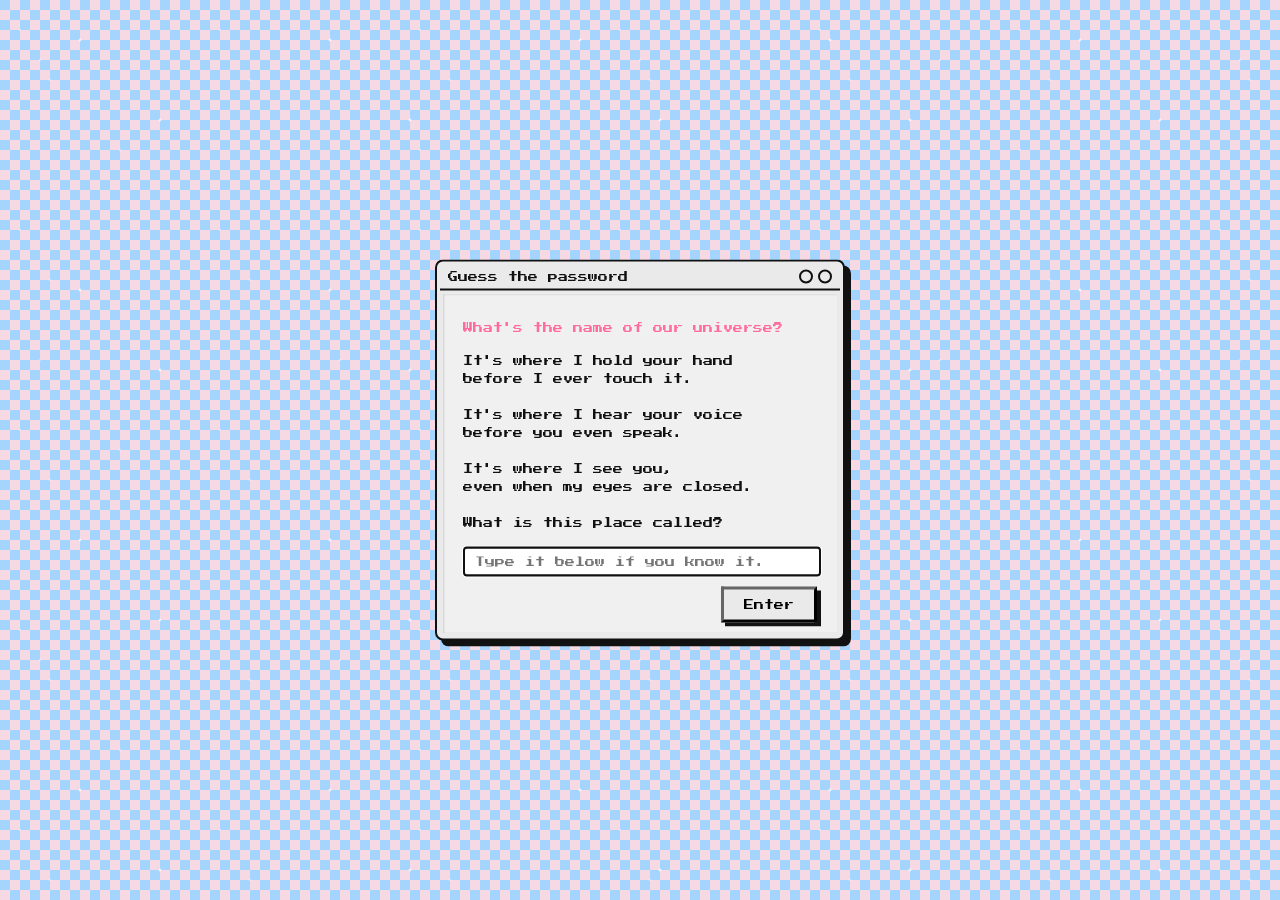
<file: index.html>
<!DOCTYPE html>
<html lang="en">
<head>
    <meta charset="UTF-8">
    <meta name="viewport" content="width=device-width, initial-scale=1.0">
    <title>Daydreamin'</title>

    <!-- IMPORTING THE NEW RETRO FONT -->
    <link rel="preconnect" href="https://fonts.googleapis.com">
    <link rel="preconnect" href="https://fonts.gstatic.com" crossorigin>
    <link href="https://fonts.googleapis.com/css2?family=Press+Start+2P&display=swap" rel="stylesheet">
    <link rel="stylesheet" href="style.css">
</head>

<body>
    <div class="stars" id="stars1"></div>
    <div class="stars" id="stars2"></div>
    <div class="stars" id="stars3"></div>

    <div id="desktop-wrapper">
        <div id="desktop-icons-container"></div>
        <div class="taskbar">
            <button class="start-button">Start</button>
            <button class="action-button" id="create-note-button">Create Note</button>
            <div id="taskbar-windows"></div>
            <div class="clock" id="clock">12:00 PM</div>
        </div>
        <div class="window memory-popup" id="memory-popup-template" data-memory-id=""></div>
        <div class="window final-popup-special" id="final-popup"></div>
    </div>
    <div id="entry-wrapper">
        <div class="window" id="password-window"></div>
    </div>
    <div class="window" id="birthday-popup"></div>
    <div class="window" id="note-window">
        <div class="title-bar">
            <div class="title-bar-text">Note</div>
            <div class="title-bar-controls">
                <button class="close-button"></button>
            </div>
        </div>
        <div class="window-body">
            <textarea id="note-textarea"></textarea>
            <button id="save-note-button" class="action-button">Save</button>
        </div>
    </div>

    <script src="https://w.soundcloud.com/player/api.js"></script>
    <script src="script.js"></script>
</body>
</html>
</file>
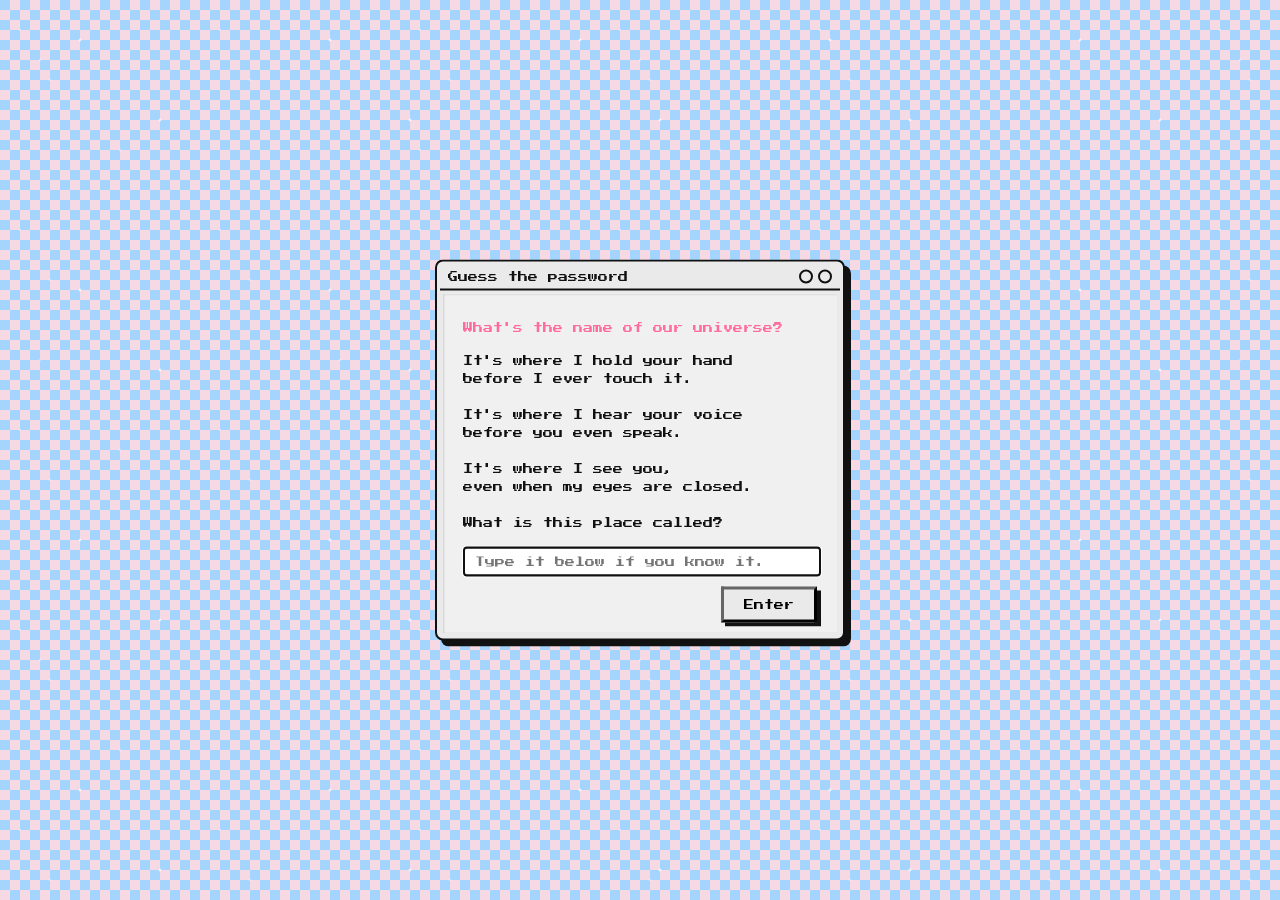
<file: enhanced_daydreamin_universe.html>
<!DOCTYPE html>
<html lang="en">
<head>
    <meta charset="UTF-8">
    <meta name="viewport" content="width=device-width, initial-scale=1.0">
    <title>Daydreamin'</title>
    
    <!-- IMPORTING THE NEW RETRO FONT -->
    <link rel="preconnect" href="https://fonts.googleapis.com">
    <link rel="preconnect" href="https://fonts.gstatic.com" crossorigin>
    <link href="https://fonts.googleapis.com/css2?family=Press+Start+2P&display=swap" rel="stylesheet">

    <style>
        /* --- Global, Background, and NEW FONT --- */
        body {
            font-family: 'Press Start 2P', monospace;
            font-size: 10px;
            color: #111;
            background-color: #A3D5FF;
            background-image: 
                linear-gradient(45deg, #F7D9E3 25%, transparent 25%), 
                linear-gradient(-45deg, #F7D9E3 25%, transparent 25%),
                linear-gradient(45deg, transparent 75%, #F7D9E3 75%),
                linear-gradient(-45deg, transparent 75%, #F7D9E3 75%);
            background-size: 20px 20px;
            background-position: 0 0, 0 10px, 10px -10px, -10px 0px;
            
            margin: 0;
            height: 100vh;
            width: 100vw;
            overflow: hidden;
            cursor: url("data:image/svg+xml;utf8,<svg xmlns='http://www.w3.org/2000/svg' width='32' height='32' style='font-size:10px;'><path d='M0,0 L0,28 L21,14 Z' style='fill:%23111;stroke:%23fff;stroke-width:1.5px;'/></svg>") 0 0, auto;
            touch-action: none;
        }

        /* --- CSS-ONLY PIXEL STARFIELD --- */
        .stars {
            position: fixed; top: 0; left: 0;
            width: 100%; height: 100%;
            background-repeat: repeat;
            animation: shine-and-move linear infinite;
        }
        #stars1 { background-image: radial-gradient(1px 1px at 20px 30px, #fff, transparent), radial-gradient(1px 1px at 50px 80px, #fff, transparent); background-size: 200px 200px; animation-duration: 200s; }
        #stars2 { background-image: radial-gradient(1px 1px at 40px 60px, #fff, transparent), radial-gradient(1px 1px at 120px 150px, #fff, transparent); background-size: 300px 300px; animation-duration: 150s; }
        #stars3 { background-image: radial-gradient(2px 2px at 80px 40px, #fff, transparent), radial-gradient(2px 2px at 160px 120px, #fff, transparent); background-size: 250px 250px; animation-duration: 100s; }
        @keyframes shine-and-move { from { background-position: 0 0; opacity: 0.8; } 50% { opacity: 1; } to { background-position: -10000px 5000px; opacity: 0.8; } }

        /* --- Screen Wrappers --- */
        #entry-wrapper { display: flex; align-items: center; justify-content: center; height: 100%; }
        #desktop-wrapper { display: none; height: 100%; width: 100%; }
        
        /* --- ENHANCED TASKBAR --- */
        .taskbar {
            position: fixed; bottom: 0; left: 0; right: 0; height: 36px;
            background-color: #EAEAEA; border-top: 2px solid #111;
            padding: 0 5px; display: flex; align-items: center; z-index: 5000; gap: 6px;
        }
        .start-button {
            padding: 4px 12px; font-weight: bold; border: 2px solid #111; background: #FFB3C1;
            color: #111; border-radius: 6px; box-shadow: 3px 3px 0 #111;
            transition: all 0.1s ease-out; font-size: 10px;
        }
        .start-button:hover { transform: translate(1px, 1px); box-shadow: 2px 2px 0 #111; }
        .start-button:active { transform: translate(3px, 3px); box-shadow: 0 0 0 #111; }
        #taskbar-windows { display: flex; gap: 4px; height: 100%; align-items: center; }
        .taskbar-tab {
            display: flex; align-items: center; justify-content: center;
            height: 28px; width: 32px; padding: 0; border: 2px solid #111;
            background: #EAEAEA; color: #111;
            border-radius: 6px; box-shadow: 2px 2px 0 #111; font-size: 10px;
            overflow: hidden;
        }
        .taskbar-tab .icon-visual, .taskbar-tab .icon-visual img {
            width: 22px;
            height: 22px;
            object-fit: contain;
        }
        .taskbar-tab.active { background: #DCDCDC; box-shadow: inset 2px 2px 0 #11111188; border-style: solid; }
        .clock {
            margin-left: auto; padding: 4px 8px;
            background: #111; color: #9BF6FF;
            border: 2px solid #111; border-radius: 4px;
            box-shadow: inset 2px 2px 0 #00000088; font-size: 10px;
        }

        /* --- WINDOWS: New Chunky, Drawn Style --- */
        .window {
            background: #EAEAEA; border: 2px solid #111;
            box-shadow: 6px 6px 0px #111; border-radius: 8px;
            padding: 3px; position: absolute;
            top: 50%; left: 50%; transform: translate(-50%, -50%);
            width: 90%; max-width: 400px;
            display: none; z-index: 1000;
            animation: openWindow 0.3s ease-out;
        }
        @keyframes openWindow { from { transform: translate(-50%, -50%) scale(0.5); opacity: 0; } to { transform: translate(-50%, -50%) scale(1); opacity: 1; } }
        
        #password-window { display: block; }
        .title-bar { 
            background: transparent; color: #111; padding: 5px 8px; 
            display: flex; justify-content: space-between; align-items: center; 
            font-weight: normal; user-select: none; border-bottom: 2px solid #111;
            font-size: 10px;
        }
        .title-bar-controls { display: flex; gap: 5px; }
        .title-bar-controls button {
             width: 14px; height: 14px; min-height: 14px; 
             background-color: transparent; border: 2px solid #111;
             border-radius: 50%; padding: 0;
        }
        .close-button::before { display: none; }
        .window-body { 
            background-color: #F0F0F0; color: #111;
            padding: 10px 20px; margin: 3px;
            border: none; box-shadow: inset 1px 1px 2px #00000022;
            max-height: 60vh; overflow-y: auto; line-height: 1.8;
        }
        .window-body p { margin: 1.5em 0; }

        .window-body::-webkit-scrollbar { width: 16px; }
        .window-body::-webkit-scrollbar-track { background: #DCDCDC; border-left: 2px solid #111; }
        .window-body::-webkit-scrollbar-thumb { background-color: #B0B0B0; border: 2px solid #111; border-radius: 4px; }

        /* --- Entry Screen & Action Buttons --- */
        .riddle { margin-top: 0; line-height: 1.8; }
        #password-form input[type="text"] { 
            width: calc(100% - 20px); padding: 8px 10px; margin-bottom: 10px; 
            border: 2px solid #111; font-family: 'Press Start 2P', monospace; 
            font-size: 10px; background: #fff;
        }
        .action-button {
            padding: 10px 20px; font-family: 'Press Start 2P', monospace; font-size: 10px;
            background: #EAEAEA; border: 3px outset #111; box-shadow: 4px 4px 0 #111;
            transition: all 0.1s ease-out;
        }
        .action-button:hover { background: #f5f5f5; }
        .action-button:active { border-style: inset; transform: translate(4px, 4px); box-shadow: none; }
        .error-message { color: #FF3B30; margin-bottom: 10px; font-weight: bold; display: none; }

        /* --- Container for Draggable Icons --- */
        #desktop-icons-container {
            position: absolute; top: 0; left: 0;
            width: 100%; height: calc(100% - 36px); z-index: 1;
        }

        /* --- DRAGGABLE & FLOATING ICONS --- */
        .desktop-icon {
            position: absolute; width: 90px; text-align: center;
            animation-iteration-count: infinite; animation-timing-function: ease-in-out;
            animation-direction: alternate; user-select: none;
        }
        .desktop-icon.dragging { animation-play-state: paused; z-index: 100; transform: scale(1.1); }
        
        @keyframes float1 { from { transform: translate(0, 0); } to { transform: translate(15px, 20px); } }
        @keyframes float2 { from { transform: translate(0, 0); } to { transform: translate(-18px, 12px); } }
        @keyframes float3 { from { transform: translate(0, 0); } to { transform: translate(12px, -15px) rotate(8deg); } }
        @keyframes float4 { from { transform: translate(0, 0); } to { transform: translate(-10px, -18px) rotate(-8deg); } }
        @keyframes float5 { 0% { transform: translateY(5px); } 25% { transform: translateX(-5px); } 50% { transform: translateY(-5px); } 75% { transform: translateX(5px); } 100% { transform: translateY(5px); } }
        @keyframes float6 { from { transform: scale(1); } to { transform: scale(1.05); } }

        .desktop-icon:hover { background: rgba(163, 213, 255, 0.7); border-radius: 8px; }
        .desktop-icon .icon-visual {
            height: 40px; 
            display: flex;
            align-items: center;
            justify-content: center;
        }
        .desktop-icon .icon-visual img {
            width: 40px;
            height: 40px;
            object-fit: contain;
        }
        .desktop-icon .icon-label {
            margin-top: 8px; color: #333;
            text-shadow: 1px 1px 0px #fff;
            word-wrap: break-word; font-size: 10px; line-height: 1.4;
        }
        .desktop-icon:hover .icon-label { background: rgba(0, 0, 128, 0.7); color: #fff; text-shadow: none; border-radius: 4px; }
        
        .starlight-materialize { animation: starlight-materialize 1.5s cubic-bezier(0.19, 1, 0.22, 1) forwards; }
        @keyframes starlight-materialize { 0% { opacity: 0; transform: scale(0.5); filter: blur(10px) drop-shadow(0 0 20px #fff); } 60% { opacity: 1; filter: blur(2px) drop-shadow(0 0 10px #D4AF37); } 100% { opacity: 1; transform: scale(1); filter: blur(0) drop-shadow(0 0 0px transparent); } }

        /* --- Popups & Video --- */
        .memory-popup { max-width: 350px; }
        .popup-visual {
            text-align: center;
            margin-bottom: 15px;
            display: flex;
            justify-content: center;
            align-items: center;
            padding-top: 10px;
        }
        .popup-visual img {
            width: 96px;
            height: 96px;
            object-fit: contain;
        }
        .popup-text { line-height: 1.8; text-align: left; }

        /* --- ENHANCED FINAL POPUP & RETRO AUDIO CONTROLS --- */
        .final-popup-special { 
            width: 90%; max-width: 650px; 
            background: linear-gradient(135deg, #1a1a1a 0%, #2d2d2d 100%); 
            border: 3px solid #FFB3C1; 
            box-shadow: 0 0 20px rgba(255, 179, 193, 0.3), 8px 8px 0px #111;
        }
        .final-popup-special .title-bar { 
            background: linear-gradient(90deg, #FFB3C1, #F7D9E3);
            color: #111; border-color: #111; 
            text-shadow: 1px 1px 0 rgba(255,255,255,0.3);
        }
        .final-popup-special .window-body { 
            background: linear-gradient(135deg, #111 0%, #1a1a1a 100%); 
            color: #EAEAEA; 
            border: 2px inset #333;
        }
        .final-popup-special .close-button { 
            border-color: #FFB3C1; 
            background: #FFB3C1;
        }
        
        #lyric-display {
            width: 100%; min-height: 100px; display: flex; justify-content: center;
            align-items: center; text-align: center; font-size: 20px;
            line-height: 1.7; color: #EAEAEA; margin-bottom: 25px;
            background: linear-gradient(45deg, #0a0a0a, #1a1a1a);
            border: 2px inset #333; border-radius: 8px; padding: 20px;
            box-shadow: inset 0 0 10px rgba(0,0,0,0.5);
        }
        .lyric-line { 
            animation: fadeIn 0.5s forwards; 
            text-shadow: 0 0 5px rgba(255, 179, 193, 0.3);
        }
        @keyframes fadeIn { to { opacity: 1; } }

        /* --- ENHANCED RETRO AUDIO CONTROLS --- */
        #custom-audio-controls {
            display: flex; align-items: center; gap: 12px;
            width: 100%; padding: 15px; box-sizing: border-box;
            background: linear-gradient(135deg, #2a2a2a 0%, #1a1a1a 100%);
            border: 2px outset #444; border-radius: 10px;
            box-shadow: inset 0 0 10px rgba(0,0,0,0.3);
        }

        #play-pause-button {
            font-family: 'Press Start 2P', monospace; font-size: 10px;
            width: 60px; height: 50px; 
            border: 3px outset #FFB3C1;
            background: linear-gradient(135deg, #FFB3C1 0%, #F7D9E3 100%);
            color: #111; border-radius: 8px;
            box-shadow: 3px 3px 0 #111, inset 0 0 5px rgba(255,255,255,0.2);
            transition: all 0.15s ease;
            text-shadow: 1px 1px 0 rgba(255,255,255,0.3);
        }
        #play-pause-button:hover {
            background: linear-gradient(135deg, #F7D9E3 0%, #FFB3C1 100%);
            transform: translate(1px, 1px);
            box-shadow: 2px 2px 0 #111, inset 0 0 5px rgba(255,255,255,0.2);
        }
        #play-pause-button:active {
            transform: translate(3px, 3px);
            box-shadow: 0 0 0 #111, inset 2px 2px 5px rgba(0,0,0,0.3);
        }
        #play-pause-button.playing { 
            border-style: inset; 
            background: linear-gradient(135deg, #9BF6FF 0%, #A3D5FF 100%);
            color: #111;
        }

        .time-display {
            background: linear-gradient(135deg, #111 0%, #000 100%); 
            color: #9BF6FF; padding: 8px 12px;
            font-size: 10px; 
            border: 2px inset #000; border-radius: 6px;
            box-shadow: inset 2px 2px 5px rgba(0,0,0,0.5);
            text-shadow: 0 0 3px rgba(155, 246, 255, 0.5);
            font-weight: bold;
        }

        .progress-bar {
            flex-grow: 1; height: 24px; 
            background: linear-gradient(135deg, #000 0%, #111 100%);
            border: 2px inset #000; cursor: pointer; border-radius: 6px;
            box-shadow: inset 2px 2px 5px rgba(0,0,0,0.7);
            overflow: hidden;
        }
        .progress-bar-fill {
            height: 100%; width: 0%; 
            background: linear-gradient(90deg, #FFB3C1 0%, #F7D9E3 50%, #9BF6FF 100%);
            border-radius: 4px;
            box-shadow: 0 0 5px rgba(255, 179, 193, 0.5);
            transition: width 0.1s ease;
        }

        #soundcloud-player-container {
            position: absolute;
            left: -9999px; /* Hides the player off-screen */
        }

        /* --- Enhanced styling for password and birthday windows --- */
        .riddle em {
            color: #FF6B9D;
            font-style: normal;
            text-shadow: 1px 1px 0 rgba(255,255,255,0.3);
        }
    </style>
</head>

<body>
    <div class="stars" id="stars1"></div>
    <div class="stars" id="stars2"></div>
    <div class="stars" id="stars3"></div>

    <div id="desktop-wrapper">
        <div id="desktop-icons-container"></div> 
        <div class="taskbar">
            <button class="start-button">Start</button>
            <div id="taskbar-windows"></div>
            <div class="clock" id="clock">12:00 PM</div>
        </div>
        <div class="window memory-popup" id="memory-popup-template" data-memory-id=""></div>
        <div class="window final-popup-special" id="final-popup"></div>
    </div>
    <div id="entry-wrapper">
        <div class="window" id="password-window"></div>
    </div>
    <div class="window" id="birthday-popup"></div>

    <script src="https://w.soundcloud.com/player/api.js"></script>
    <script>
    document.addEventListener('DOMContentLoaded', () => {
        // --- Elements ---
        const entryWrapper = document.getElementById('entry-wrapper');
        const desktopWrapper = document.getElementById('desktop-wrapper');
        const passwordWindow = document.getElementById('password-window');
        const birthdayPopup = document.getElementById('birthday-popup');
        const memoryPopup = document.getElementById('memory-popup-template');
        const finalPopup = document.getElementById('final-popup');
        
        // All accepted password variations
        const validPasswords = [
            "daydream", "daydreaming", "daydreamin", "daydreamin'", 
            "daydreamy", "daydreamer", "daydreamers",
            "Daydream", "Daydreaming", "Daydreamin", "Daydreamin'", 
            "Daydreamy", "Daydreamer", "Daydreamers"
        ];
        
        function populateWindows() {
            passwordWindow.innerHTML = `<div class="title-bar"><div class="title-bar-text">Guess the password</div><div class="title-bar-controls"><button></button><button class="close-button"></button></div></div><div class="window-body"><div class="riddle"><p><em>What's the name of our universe?</em></p><p>It's where I hold your hand<br>before I ever touch it.<br><br>It's where I hear your voice<br>before you even speak.<br><br>It's where I see you,<br>even when my eyes are closed.<br><br>What is this place called?</p></div><form id="password-form"><input type="text" id="password-input" placeholder="Type it below if you know it." autofocus><div class="error-message" id="error-message">Not quite... but I like how you're thinking. Try again.</div><div style="text-align: right;"><button class="action-button" type="submit">Enter</button></div></form></div>`;
            
            birthdayPopup.innerHTML = `<div class="title-bar"><div class="title-bar-text">Happy Birthday 💕</div><div class="title-bar-controls"><button></button><button class="close-button"></button></div></div><div class="window-body"><p>Happy Birthday, my daydream.</p><p>Today is our birthday.<br>It’s the day when you and my soul were born.<br><br>I never knew how to wrap feelings<br>so I built this instead.</p><p>You don't just make me feel loved.<br>You make me feel understood.</p><p>I called this our universe<br>because that's where you live<br>in the space between my thoughts,<br>in the quiet I don't share with anyone.</p><p><strong>Daydreaming</strong><br>it's not something I do.<br>It's where I find you.</p><p>You made my life feel like a movie.<br>Not perfect. Just alive.<br>Just real.</p><p>Happy birthday, love.</p><p>Let's keep dreaming.<br>Let's keep being real inside our fiction.<br><br><br>– Amine</p><div style="text-align:center; margin-top: 20px;"><button class="action-button" id="enter-universe-button">I made something beautiful for you.</button></div></div>`;
            
            memoryPopup.innerHTML = `<div class="title-bar"><div class="title-bar-text" id="popup-title"></div><div class="title-bar-controls"><button></button><button class="close-button"></button></div></div><div class="window-body"><div class="popup-visual"></div><div class="popup-text" id="popup-text"></div></div>`;
            
            finalPopup.innerHTML = `<div class="title-bar"><div class="title-bar-text">You've unlocked something special.</div><div class="title-bar-controls"><button></button><button class="close-button"></button></div></div><div class="window-body"><div id="lyric-display"></div><div id="custom-audio-controls"><button id="play-pause-button">►</button><span id="current-time" class="time-display">0:00</span><div class="progress-bar"><div class="progress-bar-fill"></div></div><span id="total-duration" class="time-display">0:00</span></div><div id="soundcloud-player-container"></div></div>`;
        }
        
        populateWindows();

        const form = document.getElementById('password-form');
        const passwordInput = document.getElementById('password-input');
        const errorMessage = document.getElementById('error-message');
        
        form.addEventListener('submit', (e) => {
            e.preventDefault();
            const userInput = passwordInput.value.trim().toLowerCase().replace(/'/g, "");
            const isValid = validPasswords.some(password => 
                userInput === password.replace(/'/g, "")
            );
            
            if (isValid) {
                passwordWindow.style.display = 'none';
                birthdayPopup.style.display = 'block';
            } else {
                errorMessage.style.display = 'block';
                passwordInput.value = '';
            }
        });
        
        function enterTheUniverse() {
            birthdayPopup.style.display = 'none';
            entryWrapper.style.display = 'none';
            desktopWrapper.style.display = 'block';
            initializeDesktop();
        }

        birthdayPopup.querySelector('.close-button').addEventListener('click', enterTheUniverse);
        document.getElementById('enter-universe-button').addEventListener('click', enterTheUniverse);
        
        document.addEventListener('click', (event) => {
            if (desktopWrapper.style.display !== 'block') return;
            const isInteractive = event.target.closest('.window') || event.target.closest('.desktop-icon') || event.target.closest('.taskbar');
            if (!isInteractive) {
                handleWindowClose();
            }
        });

        function handleWindowClose() {
            const wasMemoryPopupOpen = memoryPopup.style.display === 'block';
            const wasFinalPopupOpen = finalPopup.style.display === 'block';

            if (wasMemoryPopupOpen) {
                memoryPopup.style.display = 'none';
                document.querySelector(`.taskbar-tab[data-memory-id="${memoryPopup.dataset.memoryId}"]`)?.classList.remove('active');
                checkUnlockCondition();
            }
            if (wasFinalPopupOpen) {
                finalPopup.style.display = 'none';
                if (lyricInterval) clearInterval(lyricInterval);
                if (soundcloudWidget) soundcloudWidget.pause();
                createVideoReopenIcon();
            }
        }
        
        let isDesktopInitialized = false;
        let memories = [];
        let openedMemories = new Set();
        let isVideoIconCreated = false;

        let draggedIcon = null;
        let didMove = false;
        
        function initializeDesktop() {
            if (isDesktopInitialized) return;
            isDesktopInitialized = true;
            
            const clockElement = document.getElementById('clock');
            const startButton = document.querySelector('.start-button');
            memories = [
                { id: 1, title: "The Ask", text: "<p>We were in the cinema<br>I wasn't watching the film<br> I was watching my hand</p><p>I wasn't sure if I could hold your hand<br>I didn't know if I had the right<br>But I wanted to feel your hand<br> just once</p><p>I waited, hesitated, then tried<br>And when you didn't pull away<br>that moment, right before our fingers touched<br>felt like the beginning of something I'd been waiting for</p>", visual: `<img src="https://raw.githubusercontent.com/Amine4332/manal/refs/heads/main/Untitpled-2.png" alt="The Ask">`, position: { top: '30%', left: '10%' } },
                { id: 2, title: "Same Screen", text: "<p>We watched so many movies together<br>two screens, one moment<br>You were far, but somehow… I felt close</p><p>It felt like you were sitting right beside me<br>I remember your messages more than the scenes<br>Your words made the silence feel warm</p><p>I kept waiting for your thoughts<br>feeling like time paused<br>just to let us exist in the same dream</p><p>Those nights, I didn't fall for the movie<br>I fell for you</p>", visual: `<img src="https://raw.githubusercontent.com/Amine4332/manal/refs/heads/main/Untitlegdd-2.png" alt="Same Screen">`, position: { top: '55%', left: '85%' } },
                { id: 3, title: "7olm", text: "<p>You sent me a voice note<br>Singing<br>Not loud. Not perfect<br>But your voice felt like it knew where my heart was</p><p>It didn't just carry the song<br>it carried a piece of you<br>In that moment<br>I didn't hear a song<br>I heard something softer</p><p>My chest tightened<br>Tears came, no reason needed<br>I felt love<br>The quiet kind<br>The real kind</p>", visual: `<img src="https://raw.githubusercontent.com/Amine4332/manal/refs/heads/main/Untitdled-2.png" alt="7olm">`, position: { top: '50%', left: '30%' } },
                { id: 4, title: "Jp Kat3jbini", text: "<p>I don't remember the movie<br>I only remember the message I sent<br>\"Jp kat3jbini\"</p><p>It was quiet. Simple. Almost shy<br>But in that moment<br>everything paused<br>the screen, the sound, my thoughts</p><p>That line was my way of saying<br>\"I'm already yours\"<br>without saying too much</p><p>And when you answered...<br>I knew something had started<br>something we never named<br>but both felt</p>", visual: `<img src="https://raw.githubusercontent.com/Amine4332/manal/refs/heads/main/Untitledfr-2.png" alt="Jp Kat3jbini">`, position: { top: '75%', left: '40%' } },
                { id: 5, title: "Reflection in Your Eyes", text: "<p>I remember the cinema lights on your face<br>The screen glowing in your eyes<br>I wasn't watching the movie anymore<br>I was watching the reflection in your eyes</p><p>The way you looked at the screen<br>so focused, so soft<br>it made me feel like I was inside the story</p><p>That moment wasn't loud<br>But it stayed<br>Like your eyes had recorded it for me</p>", visual: `<img src="https://raw.githubusercontent.com/Amine4332/manal/refs/heads/main/Untsditled-2.png" alt="Reflection in Your Eyes">`, position: { top: '80%', left: '15%' } },
                { id: 6, title: "Our List", text: "<p>We'll keep adding to it<br>Little things we dream up together<br>A place to go<br>A meal to cook</p><p>It won't be perfect<br>But it'll be ours</p><p>One day, we'll look at that list<br>and realize we didn't just write plans<br>we wrote a life</p>", visual: `<img src="https://raw.githubusercontent.com/Amine4332/manal/refs/heads/main/Undtitdled-2.png" alt="Our List">`, position: { top: '40%', left: '60%' } },
                { id: 7, title: "Holding Hands", text: "<p>We held hands through the whole movie<br>Not just for a moment<br>No tension. No fear<br>Just warmth, stillness, and you</p><p>I don't remember what the film was about<br>But I remember how still your hand felt in mine<br>That silence between our fingers<br>said more than anything we could've spoken</p>", visual: `<img src="https://raw.githubusercontent.com/Amine4332/manal/refs/heads/main/Untitledd-2.png" alt="Holding Hands">`, position: { top: '65%', left: '70%' } },
                { id: 8, title: "First Date", text: "<p>Our first real moment<br>Not a screen. Not a message<br>Just you. Just me</p><p>We met at the cinema<br>But I wasn't nervous about the movie<br>I was nervous about seeing you<br>for real</p><p>I remember how you looked<br>What you wore<br>The way you smiled when you saw me</p><p>That day, I knew<br><br>This was the beginning of something real</p>", visual: `<img src="https://raw.githubusercontent.com/Amine4332/manal/refs/heads/main/Ungttitled-2.png" alt="First Date">`, position: { top: '25%', left: '75%' } }
            ];
            
            startButton.addEventListener('click', () => { window.location.reload(); });

            function updateClock() {
                const now = new Date(); let hours = now.getHours();
                const minutes = now.getMinutes().toString().padStart(2, '0');
                const ampm = hours >= 12 ? 'PM' : 'AM'; hours = hours % 12; hours = hours ? hours : 12;
                clockElement.textContent = `${hours}:${minutes} ${ampm}`;
            }
            setInterval(updateClock, 1000); updateClock();

            memories.forEach(memory => { createIcon(memory); });
            initializeSoundCloudPlayer();
        }
        
        function addDragListeners(iconDiv) {
            iconDiv.addEventListener('mousedown', dragStart);
            iconDiv.addEventListener('touchstart', dragStart, { passive: true });
        }
        
        function createIcon(memory, isSpecialVideoIcon = false) {
            const iconsContainer = document.getElementById('desktop-icons-container');
            const iconDiv = document.createElement('div');
            
            if (isSpecialVideoIcon) {
                iconDiv.className = 'desktop-icon starlight-materialize';
                iconDiv.style.top = '75%';
                iconDiv.style.left = '50%';
                iconDiv.style.transform = 'translateX(-50%)';
            } else {
                iconDiv.className = 'desktop-icon';
                iconDiv.style.top = memory.position.top;
                iconDiv.style.left = memory.position.left;
                
                const animations = ['float1', 'float2', 'float3', 'float4', 'float5', 'float6'];
                const timings = ['ease', 'ease-in-out', 'linear'];
                const directions = ['normal', 'reverse'];
                const randomAnimationName = animations[Math.floor(Math.random() * animations.length)];
                const randomDuration = Math.random() * 20 + 15;
                const randomTiming = timings[Math.floor(Math.random() * timings.length)];
                const randomDirection = directions[Math.floor(Math.random() * directions.length)];
                iconDiv.style.animationName = randomAnimationName;
                iconDiv.style.animationDuration = `${randomDuration}s`;
                iconDiv.style.animationTimingFunction = randomTiming;
                iconDiv.style.animationDirection = randomDirection;
            }
            
            iconDiv.innerHTML = `<div class="icon-visual">${memory.visual}</div><div class="icon-label">${memory.title}</div>`;
            iconDiv.dataset.memoryId = memory.id;
            
            addDragListeners(iconDiv);
            
            iconsContainer.appendChild(iconDiv);
        }

        function dragStart(e) {
            draggedIcon = e.target.closest('.desktop-icon');
            if (!draggedIcon) return;
            didMove = false;
            const event = e.touches ? e.touches[0] : e;
            dragOffsetX = event.clientX - draggedIcon.getBoundingClientRect().left;
            dragOffsetY = event.clientY - draggedIcon.getBoundingClientRect().top;
            draggedIcon.classList.add('dragging');
        }

        function dragMove(e) {
            if (!draggedIcon) return;
            e.preventDefault(); 
            didMove = true;
            const event = e.touches ? e.touches[0] : e;
            let newX = event.clientX - dragOffsetX;
            let newY = event.clientY - dragOffsetY;
            draggedIcon.style.left = `${newX}px`;
            draggedIcon.style.top = `${newY}px`;
        }

        function dragEnd() {
            if (!draggedIcon) return;
            draggedIcon.classList.remove('dragging');
            if (!didMove) {
                const memoryId = parseInt(draggedIcon.dataset.memoryId);
                if (memoryId === 99) {
                    finalPopup.style.display = 'block';
                    if (soundcloudWidget) soundcloudWidget.play();
                } else {
                    const memory = memories.find(m => m.id === memoryId);
                    if (memory) { openMemoryPopup(memory); }
                }
            }
            draggedIcon = null;
        }
        
        document.addEventListener('mousemove', dragMove);
        document.addEventListener('touchmove', dragMove, { passive: false });
        document.addEventListener('mouseup', dragEnd);
        document.addEventListener('touchend', dragEnd);

        function openMemoryPopup(memory) {
            handleWindowClose();
            memoryPopup.style.display = 'block';
            memoryPopup.dataset.memoryId = memory.id;
            document.getElementById('popup-title').textContent = memory.title;
            document.getElementById('popup-text').innerHTML = memory.text;
            memoryPopup.querySelector('.popup-visual').innerHTML = memory.visual;
            openedMemories.add(memory.id);

            let tab = document.querySelector(`.taskbar-tab[data-memory-id="${memory.id}"]`);
            if (!tab) {
                tab = document.createElement('div');
                tab.className = 'taskbar-tab';
                tab.dataset.memoryId = memory.id;
                tab.innerHTML = `<div class="icon-visual">${memory.visual}</div>`;
                tab.addEventListener('click', (e) => { e.stopPropagation(); openMemoryPopup(memory); });
                document.getElementById('taskbar-windows').appendChild(tab);
            }
            
            document.querySelectorAll('.taskbar-tab').forEach(t => t.classList.remove('active'));
            tab.classList.add('active');
        }
        
        memoryPopup.querySelector('.close-button').addEventListener('click', handleWindowClose);
        finalPopup.querySelector('.close-button').addEventListener('click', handleWindowClose);

        function checkUnlockCondition() {
            if (!isVideoIconCreated && openedMemories.size === memories.length) {
                setTimeout(() => {
                    finalPopup.style.display = 'block';
                    if (soundcloudWidget) soundcloudWidget.play();
                }, 500);
            }
        }
        
        function createVideoReopenIcon() {
            if (isVideoIconCreated) return;
            isVideoIconCreated = true;
            const videoMemory = { 
                id: 99, 
                title: "Our Video", 
                visual: `<img src="https://raw.githubusercontent.com/Amine4332/manal/refs/heads/main/Untitlefd-2.png" alt="Our Video">`
            };
            createIcon(videoMemory, true);
        }

        // --- SOUNDCLOUD LYRIC ENGINE ---
        const lyrics = [
            { start: 19.2, end: 20.2, text: "قبلِك" }, { start: 21.5, end: 25.0, text: "أنا ماكنتش ... كنت متحف مهجور" }, { start: 27.0, end: 34.5, text: "كل اللي فيه قيّم، بس الصمت كان هو الغبار" }, { start: 37.0, end: 40.5, text: "كنت الكلام اللي محبوس في الكتب" }, { start: 41.0, end: 44.0, text: "مستني حد... مش عشان يقرا" }, { start: 47.0, end: 51.5, text: "عشان بصوابعه، يحس الغبار" }, { start: 56.0, end: 59.5, text: "دخلنا مكان مليان حكايات" }, { start: 61.0, end: 64.0, text: "بس أنا كنت مستني حكايتي" }, { start: 65.5, end: 71.0, text: "النور اللي على الشاشة كان أعمى، مجرد ألوان بتجري" }, { start: 73.0, end: 76.5, text: "لحد ما شفت انعكاسه في عنيكي" }, { start: 80.0, end: 82.5, text: "وقتها بس، بقى للضوء معنى" }, { start: 83.5, end: 86.5, text: "كل المشاهد بقت حقيقية" }, { start: 88.5, end: 91.0, text: "عشان شوفتها في مكان صادق" }, { start: 92.5, end: 98.5, text: "وهناك، ماتفرجتش على فيلم... أنا شفت النور وهو بيلاقيني فيكي" }, { start: 99.5, end: 104.0, text: "البطل على الشاشة بيجري... وأنا شايف انعكاسه فيكي" }, { start: 105.0, end: 112.0, text: "قصته بتموت وتخلص... وقصتنا بتبدأ بعنيكي" }, { start: 116.0, end: 118.0, text: "ولما إيدي لمست إيدك" }, { start: 118.5, end: 122.0, text: "ده ماكانش إحساس... ده كان يقين" }, { start: 123.0, end: 127.5, text: "كل الضجيج اللي في راسي سكت فجأة" }, { start: 128.5, end: 135.0, text: "والنبض الخفيف اللي في إيدينا... بقى أعلى من كل الأصوات" }, { start: 136.5, end: 138.0, text: "ماكنتش بحلم" }, { start: 138.5, end: 142.5, text: "لأ، أنا كنت بصحى لأول مرة في حياتي" }, { start: 143.0, end: 147.5, text: "كل نظرة منك، ماكنتش بتقول \"أنا جنبك\"" }, { start: 148.0, end: 151.0, text: "كانت بتأكدلي إنك جنبي" }, { start: 151.5, end: 154.0, text: "ماكنتيش بتحاولي تفهميني" }, { start: 155.5, end: 159.0, text: "كنتي بتسمعي للصمت اللي بين الكلام" }, { start: 160.5, end: 163.0, text: "ماكنتيش بطلة بتنقذني" }, { start: 163.5, end: 172.5, text: "كنتي القارئة الوحيدة اللي عرفت... إن أجمل الحكايات بتبدأ من صفحة مهجورة" }, { start: 175.5, end: 177.5, text: "بس قلبي كان خايف" }, { start: 181.5, end: 183.0, text: "مش منها، منها لأ" }, { start: 184.0, end: 184.5, text: "منّي" }, { start: 185.0, end: 188.0, text: "خايف أكون شايف فيها طوق نجاة" }, { start: 189.0, end: 190.5, text: "مش لأنها هي" }, { start: 191.5, end: 193.5, text: "لكن علشان أنا غرقان" }, { start: 196.0, end: 198.5, text: "كل حاجة فيها كانت حقيقية" }, { start: 199.0, end: 203.5, text: "ضحكتها، سكوتها، حتى الشرود اللي في عينيها" }, { start: 205.5, end: 207.5, text: "كان في صدق بيخوفني" }, { start: 208.0, end: 212.0, text: "لأني كنت ناسي يعني إيه حد يكون صادق" }, { start: 213.0, end: 214.5, text: "هل أنا بحبها؟" }, { start: 215.0, end: 218.5, text: "ولا بحب إحساس الأمان اللي جه معاها؟" }, { start: 219.0, end: 220.5, text: "هل هي منال" }, { start: 221.0, end: 223.5, text: "ولا هي المراية اللي شفت فيها نفسي" }, { start: 224.0, end: 225.5, text: "من غير أقنعة؟" }, { start: 228.5, end: 230.0, text: "وفجأة في عز الفيلم" }, { start: 230.5, end: 235.0, text: "وصلت لإجابة سؤال، عمري ما عرفت أسأله" }, { start: 236.5, end: 241.5, text: "هل بحبها، ولا بحب فكرة إني ما بقتش وحيد؟" }, { start: 242.5, end: 245.5, text: "الإجابة كانت في دفى إيدك" }, { start: 247.0, end: 255.5, text: "اللي ماكانش بيطمني، كان بيخليني شجاع كفاية إني ما أخافش من السؤال" }, { start: 259.5, end: 265.0, text: "وفجأة... من غير ترتيب... ومن غير أي كلام" }, { start: 266.5, end: 271.0, text: "لقيت صوتي بيقول \"بحبك\"... كإنه إعلان" }, { start: 272.5, end: 278.0, text: "إعلان لكل الدنيا... إن خلاص لقيت مكاني" }, { start: 278.5, end: 284.5, text: "وإن الحب مش محتاج فرصة... الحب بيصنع زمانه" }, { start: 292.0, end: 294.0, text: "ولما إيدي لمست إيدك" }, { start: 294.5, end: 298.0, text: "ده ماكانش إحساس... ده كان يقين" }, { start: 299.0, end: 304.0, text: "كل الضجيج اللي في راسي سكت فجأة" }, { start: 305.5, end: 311.5, text: "والنبض الخفيف اللي في إيدينا... بقى أعلى من كل الأصوات" }, { start: 312.5, end: 314.0, text: "ماكنتش بحلم" }, { start: 315.0, end: 318.5, text: "لأ، أنا كنت بصحى لأول مرة في حياتي" }, { start: 319.5, end: 322.0, text: "ولما النور قاد فجأة" }, { start: 322.5, end: 327.0, text: "ماكانش نهاية الحلم... كان بداية تصديقه" }, { start: 327.5, end: 332.5, text: "النور اللي طول عمري بهرب منه، بقى صديق" }, { start: 333.0, end: 338.5, text: "قمنا، وإيدينا لسه ماسكين في بعض بنفس القوة" }, { start: 339.5, end: 342.0, text: "وإحنا طالعين على السلم" }, { start: 343.0, end: 348.0, text: "كانت أول خطوة في حكاية... لسه بخاف أصدقها" }, { start: 348.5, end: 350.5, text: "مش نهاية فيلم" }, { start: 352.5, end: 379.0, text: "دي كانت بداية كل حاجة" }, { start: 379.5, end: 1000.0, text: "kanbghik 💕" }
        ];

        let soundcloudWidget;
        let lyricInterval;

        function initializeSoundCloudPlayer() {
            const playerContainer = document.getElementById('soundcloud-player-container');
            const trackUrl = 'https://soundcloud.com/amine-elmoufid-642633107/hbd_1';
            const iframe = document.createElement('iframe');
            iframe.style.width = '100%';
            iframe.id = 'sc-widget';
            iframe.allow = "autoplay";
            iframe.src = `https://w.soundcloud.com/player/?url=${encodeURIComponent(trackUrl)}`;
            playerContainer.appendChild(iframe);

            soundcloudWidget = SC.Widget(iframe);
            
            const lyricDisplay = document.getElementById('lyric-display');
            const playPauseBtn = document.getElementById('play-pause-button');
            const progressBar = document.querySelector('.progress-bar');
            const progressBarFill = document.querySelector('.progress-bar-fill');
            const currentTimeEl = document.getElementById('current-time');
            const totalDurationEl = document.getElementById('total-duration');
            let totalDuration = 0;
            
            function formatTime(seconds) {
                const minutes = Math.floor(seconds / 60);
                const secs = Math.floor(seconds % 60);
                return `${minutes}:${secs.toString().padStart(2, '0')}`;
            }

            soundcloudWidget.bind(SC.Widget.Events.READY, () => {
                soundcloudWidget.getDuration((duration) => {
                    totalDuration = duration / 1000;
                    totalDurationEl.textContent = formatTime(totalDuration);
                });
            });

            playPauseBtn.addEventListener('click', () => {
                soundcloudWidget.toggle();
            });

            soundcloudWidget.bind(SC.Widget.Events.PLAY, () => {
                playPauseBtn.textContent = '❚❚';
                playPauseBtn.classList.add('playing');
            });
            soundcloudWidget.bind(SC.Widget.Events.PAUSE, () => {
                playPauseBtn.textContent = '►';
                playPauseBtn.classList.remove('playing');
            });
            soundcloudWidget.bind(SC.Widget.Events.FINISH, () => {
                playPauseBtn.textContent = '►';
                playPauseBtn.classList.remove('playing');
            });

            progressBar.addEventListener('click', function(e) {
                const rect = this.getBoundingClientRect();
                const clickX = e.clientX - rect.left;
                const percentage = clickX / rect.width;
                soundcloudWidget.seekTo(percentage * totalDuration * 1000);
            });

            let currentLyric = '';
            lyricInterval = setInterval(() => {
                soundcloudWidget.getPosition((position) => {
                    const currentTime = position / 1000;
                    
                    // Update progress bar and time
                    currentTimeEl.textContent = formatTime(currentTime);
                    const progressPercent = (currentTime / totalDuration) * 100;
                    progressBarFill.style.width = `${progressPercent}%`;

                    // Update lyrics
                    const activeLyric = lyrics.find(lyric => currentTime >= lyric.start && currentTime <= lyric.end);
                    if (activeLyric) {
                        if (currentLyric !== activeLyric.text) {
                            currentLyric = activeLyric.text;
                            lyricDisplay.innerHTML = `<span class="lyric-line">${currentLyric}</span>`;
                        }
                    } else if (currentLyric !== '') {
                        currentLyric = '';
                        lyricDisplay.innerHTML = '';
                    }
                });
            }, 100);
        }
    });
    </script>
</body>
</html>
</file>
<file: style.css>
/* --- Global, Background, and NEW FONT --- */
body {
    font-family: 'Press Start 2P', monospace;
    font-size: 10px;
    color: #111;
    background-color: #A3D5FF;
    background-image:
        linear-gradient(45deg, #F7D9E3 25%, transparent 25%),
        linear-gradient(-45deg, #F7D9E3 25%, transparent 25%),
        linear-gradient(45deg, transparent 75%, #F7D9E3 75%),
        linear-gradient(-45deg, transparent 75%, #F7D9E3 75%);
    background-size: 20px 20px;
    background-position: 0 0, 0 10px, 10px -10px, -10px 0px;

    margin: 0;
    height: 100vh;
    width: 100vw;
    overflow: hidden;
    cursor: url("data:image/svg+xml;utf8,<svg xmlns='http://www.w3.org/2000/svg' width='32' height='32' style='font-size:10px;'><path d='M0,0 L0,28 L21,14 Z' style='fill:%23111;stroke:%23fff;stroke-width:1.5px;'/></svg>") 0 0, auto;
    touch-action: none;
}

/* --- CSS-ONLY PIXEL STARFIELD --- */
.stars {
    position: fixed; top: 0; left: 0;
    width: 100%; height: 100%;
    background-repeat: repeat;
    animation: shine-and-move linear infinite;
}
#stars1 { background-image: radial-gradient(1px 1px at 20px 30px, #fff, transparent), radial-gradient(1px 1px at 50px 80px, #fff, transparent); background-size: 200px 200px; animation-duration: 200s; }
#stars2 { background-image: radial-gradient(1px 1px at 40px 60px, #fff, transparent), radial-gradient(1px 1px at 120px 150px, #fff, transparent); background-size: 300px 300px; animation-duration: 150s; }
#stars3 { background-image: radial-gradient(2px 2px at 80px 40px, #fff, transparent), radial-gradient(2px 2px at 160px 120px, #fff, transparent); background-size: 250px 250px; animation-duration: 100s; }
@keyframes shine-and-move { from { background-position: 0 0; opacity: 0.8; } 50% { opacity: 1; } to { background-position: -10000px 5000px; opacity: 0.8; } }

/* --- Screen Wrappers --- */
#entry-wrapper { display: flex; align-items: center; justify-content: center; height: 100%; }
#desktop-wrapper { display: none; height: 100%; width: 100%; }

/* --- ENHANCED TASKBAR --- */
.taskbar {
    position: fixed; bottom: 0; left: 0; right: 0; height: 36px;
    background-color: #EAEAEA; border-top: 2px solid #111;
    padding: 0 5px; display: flex; align-items: center; z-index: 5000; gap: 6px;
}
.start-button {
    padding: 4px 12px; font-weight: bold; border: 2px solid #111; background: #FFB3C1;
    color: #111; border-radius: 6px; box-shadow: 3px 3px 0 #111;
    transition: all 0.1s ease-out; font-size: 10px;
}
.start-button:hover { transform: translate(1px, 1px); box-shadow: 2px 2px 0 #111; }
.start-button:active { transform: translate(3px, 3px); box-shadow: 0 0 0 #111; }
#taskbar-windows { display: flex; gap: 4px; height: 100%; align-items: center; }
.taskbar-tab {
    display: flex; align-items: center; justify-content: center;
    height: 28px; width: 32px; padding: 0; border: 2px solid #111;
    background: #EAEAEA; color: #111;
    border-radius: 6px; box-shadow: 2px 2px 0 #111; font-size: 10px;
    overflow: hidden;
}
.taskbar-tab .icon-visual, .taskbar-tab .icon-visual img {
    width: 22px;
    height: 22px;
    object-fit: contain;
}
.taskbar-tab.active { background: #DCDCDC; box-shadow: inset 2px 2px 0 #11111188; border-style: solid; }
.clock {
    margin-left: auto; padding: 4px 8px;
    background: #111; color: #9BF6FF;
    border: 2px solid #111; border-radius: 4px;
    box-shadow: inset 2px 2px 0 #00000088; font-size: 10px;
}

/* --- WINDOWS: New Chunky, Drawn Style --- */
.window {
    background: #EAEAEA; border: 2px solid #111;
    box-shadow: 6px 6px 0px #111; border-radius: 8px;
    padding: 3px; position: absolute;
    top: 50%; left: 50%; transform: translate(-50%, -50%);
    width: 90%; max-width: 400px;
    display: none; z-index: 1000;
    animation: openWindow 0.3s ease-out;
}
@keyframes openWindow { from { transform: translate(-50%, -50%) scale(0.5); opacity: 0; } to { transform: translate(-50%, -50%) scale(1); opacity: 1; } }

#password-window { display: block; }
.title-bar {
    background: transparent; color: #111; padding: 5px 8px;
    display: flex; justify-content: space-between; align-items: center;
    font-weight: normal; user-select: none; border-bottom: 2px solid #111;
    font-size: 10px;
}
.title-bar-controls { display: flex; gap: 5px; }
.title-bar-controls button {
     width: 14px; height: 14px; min-height: 14px;
     background-color: transparent; border: 2px solid #111;
     border-radius: 50%; padding: 0;
}
.close-button::before { display: none; }
.window-body {
    background-color: #F0F0F0; color: #111;
    padding: 10px 20px; margin: 3px;
    border: none; box-shadow: inset 1px 1px 2px #00000022;
    max-height: 60vh; overflow-y: auto; line-height: 1.8;
}
.window-body p { margin: 1.5em 0; }

.window-body::-webkit-scrollbar { width: 16px; }
.window-body::-webkit-scrollbar-track { background: #DCDCDC; border-left: 2px solid #111; }
.window-body::-webkit-scrollbar-thumb { background-color: #B0B0B0; border: 2px solid #111; border-radius: 4px; }

/* --- Entry Screen & Action Buttons --- */
.riddle { margin-top: 0; line-height: 1.8; }
#password-form input[type="text"] {
    width: calc(100% - 20px); padding: 8px 10px; margin-bottom: 10px;
    border: 2px solid #111; font-family: 'Press Start 2P', monospace;
    font-size: 10px; background: #fff;
}
.action-button {
    padding: 10px 20px; font-family: 'Press Start 2P', monospace; font-size: 10px;
    background: #EAEAEA; border: 3px outset #111; box-shadow: 4px 4px 0 #111;
    transition: all 0.1s ease-out;
}
.action-button:hover { background: #f5f5f5; }
.action-button:active { border-style: inset; transform: translate(4px, 4px); box-shadow: none; }
.error-message { color: #FF3B30; margin-bottom: 10px; font-weight: bold; display: none; }

/* --- Container for Draggable Icons --- */
#desktop-icons-container {
    position: absolute; top: 0; left: 0;
    width: 100%; height: calc(100% - 36px); z-index: 1;
}

/* --- DRAGGABLE & FLOATING ICONS --- */
.desktop-icon {
    position: absolute; width: 90px; text-align: center;
    animation-iteration-count: infinite; animation-timing-function: ease-in-out;
    animation-direction: alternate; user-select: none;
}
.desktop-icon.dragging { animation-play-state: paused; z-index: 100; transform: scale(1.1); }

@keyframes float1 { from { transform: translate(0, 0); } to { transform: translate(15px, 20px); } }
@keyframes float2 { from { transform: translate(0, 0); } to { transform: translate(-18px, 12px); } }
@keyframes float3 { from { transform: translate(0, 0); } to { transform: translate(12px, -15px) rotate(8deg); } }
@keyframes float4 { from { transform: translate(0, 0); } to { transform: translate(-10px, -18px) rotate(-8deg); } }
@keyframes float5 { 0% { transform: translateY(5px); } 25% { transform: translateX(-5px); } 50% { transform: translateY(-5px); } 75% { transform: translateX(5px); } 100% { transform: translateY(5px); } }
@keyframes float6 { from { transform: scale(1); } to { transform: scale(1.05); } }

.desktop-icon:hover { background: rgba(163, 213, 255, 0.7); border-radius: 8px; }
.desktop-icon .icon-visual {
    height: 40px;
    display: flex;
    align-items: center;
    justify-content: center;
}
.desktop-icon .icon-visual img {
    width: 40px;
    height: 40px;
    object-fit: contain;
}
.desktop-icon .icon-label {
    margin-top: 8px; color: #333;
    text-shadow: 1px 1px 0px #fff;
    word-wrap: break-word; font-size: 10px; line-height: 1.4;
}
.desktop-icon:hover .icon-label { background: rgba(0, 0, 128, 0.7); color: #fff; text-shadow: none; border-radius: 4px; }

.starlight-materialize { animation: starlight-materialize 1.5s cubic-bezier(0.19, 1, 0.22, 1) forwards; }
@keyframes starlight-materialize { 0% { opacity: 0; transform: scale(0.5); filter: blur(10px) drop-shadow(0 0 20px #fff); } 60% { opacity: 1; filter: blur(2px) drop-shadow(0 0 10px #D4AF37); } 100% { opacity: 1; transform: scale(1); filter: blur(0) drop-shadow(0 0 0px transparent); } }

/* --- Popups & Video --- */
.memory-popup { max-width: 350px; }
.popup-visual {
    text-align: center;
    margin-bottom: 15px;
    display: flex;
    justify-content: center;
    align-items: center;
    padding-top: 10px;
}
.popup-visual img {
    width: 96px;
    height: 96px;
    object-fit: contain;
}
.popup-text { line-height: 1.8; text-align: left; }

/* --- ENHANCED FINAL POPUP & RETRO AUDIO CONTROLS --- */
.final-popup-special {
    width: 90%; max-width: 650px;
    background: linear-gradient(135deg, #1a1a1a 0%, #2d2d2d 100%);
    border: 3px solid #FFB3C1;
    box-shadow: 0 0 20px rgba(255, 179, 193, 0.3), 8px 8px 0px #111;
}
.final-popup-special .title-bar {
    background: linear-gradient(90deg, #FFB3C1, #F7D9E3);
    color: #111; border-color: #111;
    text-shadow: 1px 1px 0 rgba(255,255,255,0.3);
}
.final-popup-special .window-body {
    background: linear-gradient(135deg, #111 0%, #1a1a1a 100%);
    color: #EAEAEA;
    border: 2px inset #333;
}
.final-popup-special .close-button {
    border-color: #FFB3C1;
    background: #FFB3C1;
}

#lyric-display {
    width: 100%; min-height: 100px; display: flex; justify-content: center;
    align-items: center; text-align: center; font-size: 20px;
    line-height: 1.7; color: #EAEAEA; margin-bottom: 25px;
    background: linear-gradient(45deg, #0a0a0a, #1a1a1a);
    border: 2px inset #333; border-radius: 8px; padding: 20px;
    box-shadow: inset 0 0 10px rgba(0,0,0,0.5);
}
.lyric-line {
    animation: fadeIn 0.5s forwards;
    text-shadow: 0 0 5px rgba(255, 179, 193, 0.3);
}
@keyframes fadeIn { to { opacity: 1; } }

/* --- ENHANCED RETRO AUDIO CONTROLS --- */
#custom-audio-controls {
    display: flex; align-items: center; gap: 12px;
    width: 100%; padding: 15px; box-sizing: border-box;
    background: linear-gradient(135deg, #2a2a2a 0%, #1a1a1a 100%);
    border: 2px outset #444; border-radius: 10px;
    box-shadow: inset 0 0 10px rgba(0,0,0,0.3);
}

#play-pause-button {
    font-family: 'Press Start 2P', monospace; font-size: 10px;
    width: 60px; height: 50px;
    border: 3px outset #FFB3C1;
    background: linear-gradient(135deg, #FFB3C1 0%, #F7D9E3 100%);
    color: #111; border-radius: 8px;
    box-shadow: 3px 3px 0 #111, inset 0 0 5px rgba(255,255,255,0.2);
    transition: all 0.15s ease;
    text-shadow: 1px 1px 0 rgba(255,255,255,0.3);
}
#play-pause-button:hover {
    background: linear-gradient(135deg, #F7D9E3 0%, #FFB3C1 100%);
    transform: translate(1px, 1px);
    box-shadow: 2px 2px 0 #111, inset 0 0 5px rgba(255,255,255,0.2);
}
#play-pause-button:active {
    transform: translate(3px, 3px);
    box-shadow: 0 0 0 #111, inset 2px 2px 5px rgba(0,0,0,0.3);
}
#play-pause-button.playing {
    border-style: inset;
    background: linear-gradient(135deg, #9BF6FF 0%, #A3D5FF 100%);
    color: #111;
}

.time-display {
    background: linear-gradient(135deg, #111 0%, #000 100%);
    color: #9BF6FF; padding: 8px 12px;
    font-size: 10px;
    border: 2px inset #000; border-radius: 6px;
    box-shadow: inset 2px 2px 5px rgba(0,0,0,0.5);
    text-shadow: 0 0 3px rgba(155, 246, 255, 0.5);
    font-weight: bold;
}

.progress-bar {
    flex-grow: 1; height: 24px;
    background: linear-gradient(135deg, #000 0%, #111 100%);
    border: 2px inset #000; cursor: pointer; border-radius: 6px;
    box-shadow: inset 2px 2px 5px rgba(0,0,0,0.7);
    overflow: hidden;
}
.progress-bar-fill {
    height: 100%; width: 0%;
    background: linear-gradient(90deg, #FFB3C1 0%, #F7D9E3 50%, #9BF6FF 100%);
    border-radius: 4px;
    box-shadow: 0 0 5px rgba(255, 179, 193, 0.5);
    transition: width 0.1s ease;
}

#soundcloud-player-container {
    position: absolute;
    left: -9999px; /* Hides the player off-screen */
}

/* --- Enhanced styling for password and birthday windows --- */
.riddle em {
    color: #FF6B9D;
    font-style: normal;
    text-shadow: 1px 1px 0 rgba(255,255,255,0.3);
}

@media (max-width: 600px) {
    .window {
        width: 95%;
        max-width: none;
    }

    .desktop-icon {
        width: 70px;
    }

    .desktop-icon .icon-visual, .desktop-icon .icon-visual img {
        width: 30px;
        height: 30px;
    }

    .desktop-icon .icon-label {
        font-size: 9px;
    }

    .final-popup-special {
        width: 95%;
    }

    #lyric-display {
        font-size: 16px;
    }

    #custom-audio-controls {
        flex-wrap: wrap;
    }

    .progress-bar {
        order: -1;
        width: 100%;
    }
}
</file>
